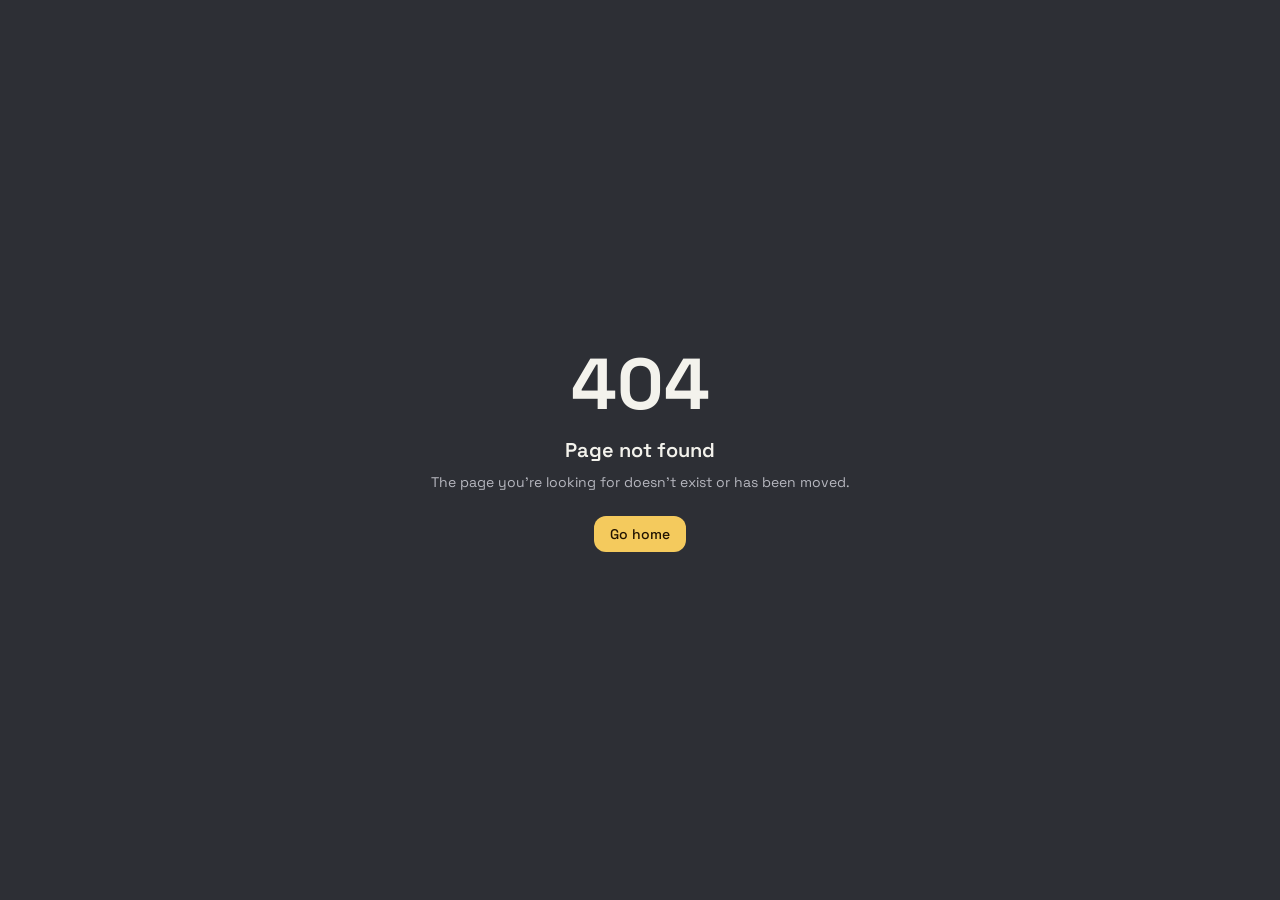
<file: index.html>
<!DOCTYPE html><html lang="en"><head><meta charSet="utf-8"/><meta name="viewport" content="width=device-width, initial-scale=1"/><link rel="stylesheet" href="/assets/styles-D85JCH7R.css" data-precedence="default"/><link rel="stylesheet" href="https://fonts.googleapis.com/css2?family=Fraunces:ital,opsz,wght@0,9..144,300..700;1,9..144,300..700&amp;family=Space+Grotesk:wght@300..700&amp;family=JetBrains+Mono:wght@400;500;600&amp;display=swap" data-precedence="default"/><title>Suryansh Rai — Software &amp; AI Engineering · Finance &amp; Valuation</title><meta name="description" content="Portfolio of Suryansh Rai — IT engineering student building AI-powered production systems and institutional-grade equity research. NBBL intern, DCF valuation, financial modeling."/><meta name="author" content="Suryansh Rai"/><meta property="og:title" content="Suryansh Rai — Software &amp; AI Engineering · Finance &amp; Valuation"/><meta property="og:description" content="AI systems in production at NBBL · Ferrari N.V. equity research · financial modeling &amp; valuation. IT engineering, Mumbai."/><meta property="og:type" content="website"/><meta name="twitter:card" content="summary_large_image"/><link rel="modulepreload" href="/assets/index-rBt4aO7t.js"/><link rel="modulepreload" href="/assets/routes-Cfun4f2N.js"/><link rel="icon" href="/favicon.ico" type="image/x-icon"/><link rel="preconnect" href="https://fonts.googleapis.com"/><link rel="preconnect" href="https://fonts.gstatic.com" crossorigin="anonymous"/></head><body><!--$--><main class="relative min-h-screen bg-background text-foreground"><div aria-hidden="true" class="grain pointer-events-none fixed inset-0 z-[60] opacity-[0.05] mix-blend-overlay"></div><header class="fixed inset-x-0 top-0 z-50 transition-colors duration-500 bg-transparent" style="opacity:0;transform:translateY(-80px)"><div class="mx-auto flex h-16 max-w-6xl items-center justify-between px-5 md:px-8"><a href="#top" class="group flex items-center gap-3" aria-label="Suryansh Rai — Home"><span class="flex h-9 w-9 items-center justify-center rounded-lg border border-primary/40 bg-gold-soft font-mono text-sm font-semibold text-primary transition-colors group-hover:bg-primary group-hover:text-primary-foreground">SR</span><span class="hidden text-sm font-medium tracking-wide text-foreground sm:block">Suryansh Rai</span></a><nav class="hidden items-center gap-1 lg:flex" aria-label="Main"><a href="#about" class="relative rounded-full px-3.5 py-1.5 text-[13px] tracking-wide transition-colors text-muted-foreground hover:text-foreground"><span class="relative z-10">About</span></a><a href="#experience" class="relative rounded-full px-3.5 py-1.5 text-[13px] tracking-wide transition-colors text-muted-foreground hover:text-foreground"><span class="relative z-10">Experience</span></a><a href="#projects" class="relative rounded-full px-3.5 py-1.5 text-[13px] tracking-wide transition-colors text-muted-foreground hover:text-foreground"><span class="relative z-10">Projects</span></a><a href="#leadership" class="relative rounded-full px-3.5 py-1.5 text-[13px] tracking-wide transition-colors text-muted-foreground hover:text-foreground"><span class="relative z-10">Leadership</span></a><a href="#education" class="relative rounded-full px-3.5 py-1.5 text-[13px] tracking-wide transition-colors text-muted-foreground hover:text-foreground"><span class="relative z-10">Education</span></a><a href="#skills" class="relative rounded-full px-3.5 py-1.5 text-[13px] tracking-wide transition-colors text-muted-foreground hover:text-foreground"><span class="relative z-10">Skills</span></a><a href="#contact" class="relative rounded-full px-3.5 py-1.5 text-[13px] tracking-wide transition-colors text-muted-foreground hover:text-foreground"><span class="relative z-10">Contact</span></a></nav><div class="flex items-center gap-3"><div class="hidden md:block" style="transform:none"><a href="/SuryanshRai_Resume-2026.pdf" target="_blank" rel="noopener noreferrer" class="group inline-flex items-center gap-1.5 rounded-full border border-primary/40 bg-gold-soft px-4 py-1.5 font-mono text-xs tracking-[0.12em] text-primary uppercase transition-colors hover:bg-primary hover:text-primary-foreground">Résumé<svg xmlns="http://www.w3.org/2000/svg" width="24" height="24" viewBox="0 0 24 24" fill="none" stroke="currentColor" stroke-width="2" stroke-linecap="round" stroke-linejoin="round" class="lucide lucide-arrow-up-right h-3.5 w-3.5 transition-transform group-hover:translate-x-0.5 group-hover:-translate-y-0.5" aria-hidden="true"><path d="M7 7h10v10"></path><path d="M7 17 17 7"></path></svg></a></div><button class="flex h-9 w-9 items-center justify-center rounded-lg border border-border text-foreground lg:hidden" aria-label="Toggle navigation menu" aria-expanded="false"><svg xmlns="http://www.w3.org/2000/svg" width="24" height="24" viewBox="0 0 24 24" fill="none" stroke="currentColor" stroke-width="2" stroke-linecap="round" stroke-linejoin="round" class="lucide lucide-menu h-4 w-4" aria-hidden="true"><path d="M4 5h16"></path><path d="M4 12h16"></path><path d="M4 19h16"></path></svg></button></div></div></header><section id="top" class="relative flex min-h-screen flex-col overflow-hidden"><div class="bg-grid absolute inset-0" aria-hidden="true"></div><div aria-hidden="true" class="absolute top-[-20%] left-1/2 h-[70vh] w-[90vw] -translate-x-1/2 rounded-full opacity-40 blur-[120px]" style="transform:none"><div class="h-full w-full rounded-full bg-[radial-gradient(closest-side,oklch(0.825_0.135_88/0.22),transparent)]"></div></div><div aria-hidden="true" class="absolute inset-0 bg-[radial-gradient(ellipse_at_center,transparent_35%,var(--background)_95%)]"></div><div class="relative mx-auto flex w-full max-w-6xl flex-1 flex-col justify-center px-5 pt-36 pb-20 md:px-8"><div class="mb-8 inline-flex w-fit items-center gap-3 rounded-full border border-primary/30 bg-gold-soft px-4 py-1.5" style="opacity:0;transform:translateY(18px)"><span class="relative flex h-2 w-2"><span class="absolute inline-flex h-full w-full animate-ping rounded-full bg-primary opacity-60"></span><span class="relative inline-flex h-2 w-2 rounded-full bg-primary"></span></span><span class="font-mono text-[11px] tracking-[0.28em] text-primary uppercase">Finance · Valuation · Artificial Intelligence</span></div><h1 class="font-display text-[clamp(3.2rem,10vw,7.5rem)] leading-[0.98] font-medium tracking-tight text-foreground"><span class="block overflow-hidden pb-1"><span class="block" style="transform:translateY(110%)">Suryansh</span></span><span class="block overflow-hidden pb-2"><span class="block" style="transform:translateY(110%)">Rai<span class="text-primary">.</span></span></span></h1><div class="mt-6 flex items-center gap-3 font-mono text-lg text-muted-foreground md:text-xl" style="opacity:0;transform:translateY(16px)"><span class="text-primary">&gt;</span><span>IT Engineering Student</span><span class="cursor-blink inline-block h-[1.1em] w-[2px] bg-primary" aria-hidden="true"></span></div><p class="mt-7 max-w-2xl text-base leading-relaxed text-muted-foreground md:text-lg" style="opacity:0;transform:translateY(16px)">Information Technology engineering student at <!-- -->Thakur College of Engineering and Technology<!-- -->, Mumbai. I build software and AI-powered systems, and explore financial modeling, equity research, and valuation — combining engineering discipline with a deep interest in financial markets.</p><div class="mt-8 flex flex-wrap items-center gap-x-4 gap-y-2 font-mono text-xs tracking-[0.1em] text-muted-foreground/90 uppercase" style="opacity:0;transform:translateY(16px)"><span class="font-semibold text-foreground">B.E. Information Technology</span><span class="text-primary">·</span><span>Thakur College of Engineering and Technology</span><span class="text-primary">·</span><span>2023 – 2027</span><span class="text-primary">·</span><span class="font-semibold text-primary">CGPA <!-- -->8.2 / 10</span><span class="text-primary">·</span><span>Mumbai, India</span></div><div class="mt-10 flex flex-wrap items-center gap-4" style="opacity:0;transform:translateY(16px)"><div class="inline-block" style="transform:none"><a href="#projects" class="group inline-flex items-center gap-2 rounded-full bg-primary px-7 py-3.5 text-sm font-semibold text-primary-foreground transition-transform hover:scale-[1.03]">Explore My Work<svg xmlns="http://www.w3.org/2000/svg" width="24" height="24" viewBox="0 0 24 24" fill="none" stroke="currentColor" stroke-width="2" stroke-linecap="round" stroke-linejoin="round" class="lucide lucide-arrow-down h-4 w-4 transition-transform group-hover:translate-y-0.5" aria-hidden="true"><path d="M12 5v14"></path><path d="m19 12-7 7-7-7"></path></svg></a></div><div class="inline-block" style="transform:none"><a href="/SuryanshRai_Resume-2026.pdf" target="_blank" rel="noopener noreferrer" class="group inline-flex items-center gap-2 rounded-full border border-border bg-card px-7 py-3.5 text-sm font-medium text-foreground transition-colors hover:border-primary/50 hover:text-primary">View Résumé (PDF)<svg xmlns="http://www.w3.org/2000/svg" width="24" height="24" viewBox="0 0 24 24" fill="none" stroke="currentColor" stroke-width="2" stroke-linecap="round" stroke-linejoin="round" class="lucide lucide-arrow-up-right h-4 w-4 transition-transform group-hover:translate-x-0.5 group-hover:-translate-y-0.5" aria-hidden="true"><path d="M7 7h10v10"></path><path d="M7 17 17 7"></path></svg></a></div></div><div class="mt-12 flex flex-wrap items-center gap-x-8 gap-y-3 border-t border-border pt-6" style="opacity:0"><a href="https://github.com/suryanshraiii" target="_blank" rel="noopener noreferrer" class="group inline-flex items-center gap-2 font-mono text-xs tracking-[0.08em] text-muted-foreground transition-colors hover:text-primary"><span class="text-primary/70 transition-colors group-hover:text-primary"><svg xmlns="http://www.w3.org/2000/svg" width="24" height="24" viewBox="0 0 24 24" fill="none" stroke="currentColor" stroke-width="2" stroke-linecap="round" stroke-linejoin="round" class="lucide lucide-github h-4 w-4" aria-hidden="true"><path d="M15 22v-4a4.8 4.8 0 0 0-1-3.5c3 0 6-2 6-5.5.08-1.25-.27-2.48-1-3.5.28-1.15.28-2.35 0-3.5 0 0-1 0-3 1.5-2.64-.5-5.36-.5-8 0C6 2 5 2 5 2c-.3 1.15-.3 2.35 0 3.5A5.403 5.403 0 0 0 4 9c0 3.5 3 5.5 6 5.5-.39.49-.68 1.05-.85 1.65-.17.6-.22 1.23-.15 1.85v4"></path><path d="M9 18c-4.51 2-5-2-7-2"></path></svg></span>GitHub — suryanshraiii</a><a href="https://www.linkedin.com/in/suryansh-rai-17b083153/" target="_blank" rel="noopener noreferrer" class="group inline-flex items-center gap-2 font-mono text-xs tracking-[0.08em] text-muted-foreground transition-colors hover:text-primary"><span class="text-primary/70 transition-colors group-hover:text-primary"><svg xmlns="http://www.w3.org/2000/svg" width="24" height="24" viewBox="0 0 24 24" fill="none" stroke="currentColor" stroke-width="2" stroke-linecap="round" stroke-linejoin="round" class="lucide lucide-linkedin h-4 w-4" aria-hidden="true"><path d="M16 8a6 6 0 0 1 6 6v7h-4v-7a2 2 0 0 0-2-2 2 2 0 0 0-2 2v7h-4v-7a6 6 0 0 1 6-6z"></path><rect width="4" height="12" x="2" y="9"></rect><circle cx="4" cy="4" r="2"></circle></svg></span>LinkedIn</a><a href="mailto:suryanshrai1605@gmail.com" class="group inline-flex items-center gap-2 font-mono text-xs tracking-[0.08em] text-muted-foreground transition-colors hover:text-primary"><span class="text-primary/70 transition-colors group-hover:text-primary"><svg xmlns="http://www.w3.org/2000/svg" width="24" height="24" viewBox="0 0 24 24" fill="none" stroke="currentColor" stroke-width="2" stroke-linecap="round" stroke-linejoin="round" class="lucide lucide-mail h-4 w-4" aria-hidden="true"><path d="m22 7-8.991 5.727a2 2 0 0 1-2.009 0L2 7"></path><rect x="2" y="4" width="20" height="16" rx="2"></rect></svg></span>suryanshrai1605@gmail.com</a><button class="group inline-flex items-center gap-2 font-mono text-xs tracking-[0.08em] text-muted-foreground transition-colors hover:text-primary" aria-label="Copy email address to clipboard"><svg xmlns="http://www.w3.org/2000/svg" width="24" height="24" viewBox="0 0 24 24" fill="none" stroke="currentColor" stroke-width="2" stroke-linecap="round" stroke-linejoin="round" class="lucide lucide-copy h-4 w-4 text-primary/70 group-hover:text-primary" aria-hidden="true"><rect width="14" height="14" x="8" y="8" rx="2" ry="2"></rect><path d="M4 16c-1.1 0-2-.9-2-2V4c0-1.1.9-2 2-2h10c1.1 0 2 .9 2 2"></path></svg>Copy email</button></div></div><div class="relative mx-auto mb-8 flex flex-col items-center gap-3" style="opacity:0"><span class="font-mono text-[10px] tracking-[0.4em] text-muted-foreground uppercase">Scroll</span><span class="scroll-line block h-10 w-px bg-primary/70" aria-hidden="true"></span></div></section><div class="overflow-hidden border-y border-border bg-card/50 py-4" aria-hidden="true"><div class="marquee-track flex w-max items-center gap-8"><span class="flex items-center gap-8 font-mono text-xs tracking-[0.22em] whitespace-nowrap text-muted-foreground uppercase">DCF Valuation<span class="text-primary/70">◆</span></span><span class="flex items-center gap-8 font-mono text-xs tracking-[0.22em] whitespace-nowrap text-muted-foreground uppercase">3-Statement Modeling<span class="text-primary/70">◆</span></span><span class="flex items-center gap-8 font-mono text-xs tracking-[0.22em] whitespace-nowrap text-muted-foreground uppercase">LLM Systems<span class="text-primary/70">◆</span></span><span class="flex items-center gap-8 font-mono text-xs tracking-[0.22em] whitespace-nowrap text-muted-foreground uppercase">Equity Research<span class="text-primary/70">◆</span></span><span class="flex items-center gap-8 font-mono text-xs tracking-[0.22em] whitespace-nowrap text-muted-foreground uppercase">Rules Engines<span class="text-primary/70">◆</span></span><span class="flex items-center gap-8 font-mono text-xs tracking-[0.22em] whitespace-nowrap text-muted-foreground uppercase">CAPM / WACC<span class="text-primary/70">◆</span></span><span class="flex items-center gap-8 font-mono text-xs tracking-[0.22em] whitespace-nowrap text-muted-foreground uppercase">REST APIs<span class="text-primary/70">◆</span></span><span class="flex items-center gap-8 font-mono text-xs tracking-[0.22em] whitespace-nowrap text-muted-foreground uppercase">BM25 Retrieval<span class="text-primary/70">◆</span></span><span class="flex items-center gap-8 font-mono text-xs tracking-[0.22em] whitespace-nowrap text-muted-foreground uppercase">TypeScript<span class="text-primary/70">◆</span></span><span class="flex items-center gap-8 font-mono text-xs tracking-[0.22em] whitespace-nowrap text-muted-foreground uppercase">Python<span class="text-primary/70">◆</span></span><span class="flex items-center gap-8 font-mono text-xs tracking-[0.22em] whitespace-nowrap text-muted-foreground uppercase">Rust<span class="text-primary/70">◆</span></span><span class="flex items-center gap-8 font-mono text-xs tracking-[0.22em] whitespace-nowrap text-muted-foreground uppercase">SQL<span class="text-primary/70">◆</span></span><span class="flex items-center gap-8 font-mono text-xs tracking-[0.22em] whitespace-nowrap text-muted-foreground uppercase">Community Impact<span class="text-primary/70">◆</span></span><span class="flex items-center gap-8 font-mono text-xs tracking-[0.22em] whitespace-nowrap text-muted-foreground uppercase">DCF Valuation<span class="text-primary/70">◆</span></span><span class="flex items-center gap-8 font-mono text-xs tracking-[0.22em] whitespace-nowrap text-muted-foreground uppercase">3-Statement Modeling<span class="text-primary/70">◆</span></span><span class="flex items-center gap-8 font-mono text-xs tracking-[0.22em] whitespace-nowrap text-muted-foreground uppercase">LLM Systems<span class="text-primary/70">◆</span></span><span class="flex items-center gap-8 font-mono text-xs tracking-[0.22em] whitespace-nowrap text-muted-foreground uppercase">Equity Research<span class="text-primary/70">◆</span></span><span class="flex items-center gap-8 font-mono text-xs tracking-[0.22em] whitespace-nowrap text-muted-foreground uppercase">Rules Engines<span class="text-primary/70">◆</span></span><span class="flex items-center gap-8 font-mono text-xs tracking-[0.22em] whitespace-nowrap text-muted-foreground uppercase">CAPM / WACC<span class="text-primary/70">◆</span></span><span class="flex items-center gap-8 font-mono text-xs tracking-[0.22em] whitespace-nowrap text-muted-foreground uppercase">REST APIs<span class="text-primary/70">◆</span></span><span class="flex items-center gap-8 font-mono text-xs tracking-[0.22em] whitespace-nowrap text-muted-foreground uppercase">BM25 Retrieval<span class="text-primary/70">◆</span></span><span class="flex items-center gap-8 font-mono text-xs tracking-[0.22em] whitespace-nowrap text-muted-foreground uppercase">TypeScript<span class="text-primary/70">◆</span></span><span class="flex items-center gap-8 font-mono text-xs tracking-[0.22em] whitespace-nowrap text-muted-foreground uppercase">Python<span class="text-primary/70">◆</span></span><span class="flex items-center gap-8 font-mono text-xs tracking-[0.22em] whitespace-nowrap text-muted-foreground uppercase">Rust<span class="text-primary/70">◆</span></span><span class="flex items-center gap-8 font-mono text-xs tracking-[0.22em] whitespace-nowrap text-muted-foreground uppercase">SQL<span class="text-primary/70">◆</span></span><span class="flex items-center gap-8 font-mono text-xs tracking-[0.22em] whitespace-nowrap text-muted-foreground uppercase">Community Impact<span class="text-primary/70">◆</span></span></div></div><section id="about" class="scroll-mt-20 py-28 md:py-36"><div class="mx-auto max-w-6xl px-5 md:px-8"><div class="mb-14 md:mb-20"><div style="opacity:0;transform:translateY(28px)"><div class="flex items-center gap-4"><span class="font-mono text-xs tracking-[0.25em] text-primary">01</span><span class="h-px w-12 bg-primary/40"></span><span class="font-mono text-xs uppercase tracking-[0.25em] text-muted-foreground">Perspective &amp; Background</span></div></div><div style="opacity:0;transform:translateY(28px)"><h2 class="font-display mt-5 max-w-4xl text-4xl leading-[1.05] font-medium tracking-tight text-foreground sm:text-5xl md:text-6xl">Engineering rigor, applied to<!-- --> <span class="text-primary italic">markets &amp; intelligent software.</span></h2></div></div><div class="grid gap-14 lg:grid-cols-12"><div class="lg:col-span-7"><div style="opacity:0;transform:translateY(28px)"><p class="font-display text-2xl leading-snug font-light text-foreground md:text-[1.75rem]">I&#x27;m pursuing a B.E. in Information Technology at Thakur College of Engineering and Technology, Mumbai — maintaining a CGPA of 8.2 / 10.0.</p></div><div style="opacity:0;transform:translateY(28px)"><p class="mt-7 leading-relaxed text-muted-foreground">Rather than treating software development and finance as isolated disciplines, I apply engineering methods directly to corporate finance, valuation theory, and economic decision models. My academic foundation in probability, statistics, linear algebra, and data analytics supports my work in equity research, 3-statement financial modeling, and 10-year discounted cash flow valuation.</p></div><div style="opacity:0;transform:translateY(28px)"><p class="mt-5 leading-relaxed text-muted-foreground">In practical environments, I focus on building systems that solve clear operational problems. During my internship at<!-- --> <span class="text-foreground">NPCI Bharat BillPay Limited (NBBL)</span>, I built an AI-powered evaluation system that cut report turnaround from 30–60 minutes to seconds. Across financial modeling and software development, my goal is to produce rigorous, dependable work where technical fluency provides a genuine analytical edge.</p></div></div><div class="lg:col-span-5"><div class="flex flex-col gap-4"><div style="opacity:0;transform:translateY(28px)"><div class="group relative overflow-hidden rounded-2xl border border-border bg-card/60 p-5 transition-colors duration-300 hover:border-primary/40"><span class="font-mono text-[10px] tracking-[0.3em] text-muted-foreground/50 transition-colors group-hover:text-primary/60">01</span><div class="mt-2 flex items-center gap-3"><span class="flex h-9 w-9 items-center justify-center rounded-lg border border-primary/25 bg-gold-soft text-primary"><svg xmlns="http://www.w3.org/2000/svg" width="24" height="24" viewBox="0 0 24 24" fill="none" stroke="currentColor" stroke-width="2" stroke-linecap="round" stroke-linejoin="round" class="lucide lucide-chart-column h-4 w-4" aria-hidden="true"><path d="M3 3v16a2 2 0 0 0 2 2h16"></path><path d="M18 17V9"></path><path d="M13 17V5"></path><path d="M8 17v-3"></path></svg></span><h3 class="text-sm font-semibold tracking-wide text-foreground">Financial Modeling &amp; Valuation</h3></div><p class="mt-3 text-sm leading-relaxed text-muted-foreground">Integrated 3-statement models, 10-year DCF valuations, CAPM-derived WACC, and comparable company trading multiples.</p><span aria-hidden="true" class="pointer-events-none absolute top-0 -left-1/2 h-full w-1/2 -skew-x-12 bg-gradient-to-r from-transparent via-primary/5 to-transparent opacity-0 transition-all duration-700 group-hover:left-full group-hover:opacity-100"></span></div></div><div style="opacity:0;transform:translateY(28px)"><div class="group relative overflow-hidden rounded-2xl border border-border bg-card/60 p-5 transition-colors duration-300 hover:border-primary/40"><span class="font-mono text-[10px] tracking-[0.3em] text-muted-foreground/50 transition-colors group-hover:text-primary/60">02</span><div class="mt-2 flex items-center gap-3"><span class="flex h-9 w-9 items-center justify-center rounded-lg border border-primary/25 bg-gold-soft text-primary"><svg xmlns="http://www.w3.org/2000/svg" width="24" height="24" viewBox="0 0 24 24" fill="none" stroke="currentColor" stroke-width="2" stroke-linecap="round" stroke-linejoin="round" class="lucide lucide-zap h-4 w-4" aria-hidden="true"><path d="M4 14a1 1 0 0 1-.78-1.63l9.9-10.2a.5.5 0 0 1 .86.46l-1.92 6.02A1 1 0 0 0 13 10h7a1 1 0 0 1 .78 1.63l-9.9 10.2a.5.5 0 0 1-.86-.46l1.92-6.02A1 1 0 0 0 11 14z"></path></svg></span><h3 class="text-sm font-semibold tracking-wide text-foreground">AI &amp; Rules Engines</h3></div><p class="mt-3 text-sm leading-relaxed text-muted-foreground">Combining deterministic decision logic with LLMs to automate operational workflows, exposed through robust REST APIs.</p><span aria-hidden="true" class="pointer-events-none absolute top-0 -left-1/2 h-full w-1/2 -skew-x-12 bg-gradient-to-r from-transparent via-primary/5 to-transparent opacity-0 transition-all duration-700 group-hover:left-full group-hover:opacity-100"></span></div></div><div style="opacity:0;transform:translateY(28px)"><div class="group relative overflow-hidden rounded-2xl border border-border bg-card/60 p-5 transition-colors duration-300 hover:border-primary/40"><span class="font-mono text-[10px] tracking-[0.3em] text-muted-foreground/50 transition-colors group-hover:text-primary/60">03</span><div class="mt-2 flex items-center gap-3"><span class="flex h-9 w-9 items-center justify-center rounded-lg border border-primary/25 bg-gold-soft text-primary"><svg xmlns="http://www.w3.org/2000/svg" width="24" height="24" viewBox="0 0 24 24" fill="none" stroke="currentColor" stroke-width="2" stroke-linecap="round" stroke-linejoin="round" class="lucide lucide-code-xml h-4 w-4" aria-hidden="true"><path d="m18 16 4-4-4-4"></path><path d="m6 8-4 4 4 4"></path><path d="m14.5 4-5 16"></path></svg></span><h3 class="text-sm font-semibold tracking-wide text-foreground">Systems &amp; Software Engineering</h3></div><p class="mt-3 text-sm leading-relaxed text-muted-foreground">Type-safe programming in TypeScript, Python, C++, Rust, and SQL for analytical pipelines and data-driven systems.</p><span aria-hidden="true" class="pointer-events-none absolute top-0 -left-1/2 h-full w-1/2 -skew-x-12 bg-gradient-to-r from-transparent via-primary/5 to-transparent opacity-0 transition-all duration-700 group-hover:left-full group-hover:opacity-100"></span></div></div><div style="opacity:0;transform:translateY(28px)"><div class="group relative overflow-hidden rounded-2xl border border-border bg-card/60 p-5 transition-colors duration-300 hover:border-primary/40"><span class="font-mono text-[10px] tracking-[0.3em] text-muted-foreground/50 transition-colors group-hover:text-primary/60">04</span><div class="mt-2 flex items-center gap-3"><span class="flex h-9 w-9 items-center justify-center rounded-lg border border-primary/25 bg-gold-soft text-primary"><svg xmlns="http://www.w3.org/2000/svg" width="24" height="24" viewBox="0 0 24 24" fill="none" stroke="currentColor" stroke-width="2" stroke-linecap="round" stroke-linejoin="round" class="lucide lucide-users h-4 w-4" aria-hidden="true"><path d="M16 21v-2a4 4 0 0 0-4-4H6a4 4 0 0 0-4 4v2"></path><path d="M16 3.128a4 4 0 0 1 0 7.744"></path><path d="M22 21v-2a4 4 0 0 0-3-3.87"></path><circle cx="9" cy="7" r="4"></circle></svg></span><h3 class="text-sm font-semibold tracking-wide text-foreground">Leadership &amp; Community Impact</h3></div><p class="mt-3 text-sm leading-relaxed text-muted-foreground">Director of Community Service at Rotaract Club of TCET, leading 20+ initiatives impacting 500+ individuals citywide.</p><span aria-hidden="true" class="pointer-events-none absolute top-0 -left-1/2 h-full w-1/2 -skew-x-12 bg-gradient-to-r from-transparent via-primary/5 to-transparent opacity-0 transition-all duration-700 group-hover:left-full group-hover:opacity-100"></span></div></div></div></div></div></div></section><section id="experience" class="scroll-mt-20 border-t border-border py-28 md:py-36"><div class="mx-auto max-w-6xl px-5 md:px-8"><div class="mb-14 md:mb-20"><div style="opacity:0;transform:translateY(28px)"><div class="flex items-center gap-4"><span class="font-mono text-xs tracking-[0.25em] text-primary">02</span><span class="h-px w-12 bg-primary/40"></span><span class="font-mono text-xs uppercase tracking-[0.25em] text-muted-foreground">Professional Experience</span></div></div><div style="opacity:0;transform:translateY(28px)"><h2 class="font-display mt-5 max-w-4xl text-4xl leading-[1.05] font-medium tracking-tight text-foreground sm:text-5xl md:text-6xl">NPCI Bharat BillPay <span class="text-primary italic">Limited.</span></h2></div><div style="opacity:0;transform:translateY(28px)"><p class="mt-5 max-w-2xl text-base leading-relaxed text-muted-foreground md:text-lg">Hands-on software and AI systems development within India&#x27;s national interoperable bill payment infrastructure.</p></div></div><div style="opacity:0;transform:translateY(28px)"><article class="rounded-3xl border border-border bg-card/50 p-6 md:p-10"><div class="flex flex-wrap items-start justify-between gap-4"><div><div class="flex flex-wrap items-center gap-3"><h3 class="font-display text-2xl font-medium text-foreground md:text-3xl">Software &amp; AI Engineering Intern</h3><span class="inline-flex items-center rounded-full border px-3 py-1 font-mono text-[11px] tracking-[0.14em] uppercase border-primary/35 bg-gold-soft text-primary">Production Deployment</span></div><p class="mt-2 flex flex-wrap items-center gap-x-4 gap-y-1 font-mono text-xs tracking-[0.1em] text-muted-foreground uppercase"><span>NPCI Bharat BillPay Limited (NBBL)</span><span class="text-primary">·</span><span>July 2026 – Aug 2026</span><span class="text-primary">·</span><span class="inline-flex items-center gap-1"><svg xmlns="http://www.w3.org/2000/svg" width="24" height="24" viewBox="0 0 24 24" fill="none" stroke="currentColor" stroke-width="2" stroke-linecap="round" stroke-linejoin="round" class="lucide lucide-map-pin h-3 w-3" aria-hidden="true"><path d="M20 10c0 4.993-5.539 10.193-7.399 11.799a1 1 0 0 1-1.202 0C9.539 20.193 4 14.993 4 10a8 8 0 0 1 16 0"></path><circle cx="12" cy="10" r="3"></circle></svg> <!-- -->Mumbai, India</span></p></div></div><p class="mt-6 max-w-3xl leading-relaxed text-muted-foreground">A wholly-owned subsidiary of the National Payments Corporation of India, operating the nation&#x27;s interoperable bill payment platform.<!-- --> During my internship, I worked on automating candidate evaluation and recruitment workflows — designing and deploying an AI-powered system into production.</p><div class="mt-8 flex flex-col gap-5 rounded-2xl border border-primary/25 bg-gold-soft/40 p-6 sm:flex-row sm:items-center sm:justify-between"><div><div class="font-mono text-3xl font-semibold tracking-tight text-primary md:text-4xl">30–60 min <span class="text-muted-foreground">→</span> seconds</div><div class="mt-2 font-mono text-[11px] tracking-[0.24em] text-muted-foreground uppercase">Documented production efficiency gain · adopted company-wide</div></div><span class="inline-flex items-center rounded-full border px-3 py-1 font-mono text-[11px] tracking-[0.14em] uppercase border-up/35 bg-up/10 text-up">In production at NBBL</span></div><ul class="mt-8 space-y-4"><div style="opacity:0;transform:translateY(28px)"><li class="flex items-start gap-3 text-[15px] leading-relaxed text-muted-foreground"><span class="mt-0.5 flex h-5 w-5 shrink-0 items-center justify-center rounded-full border border-primary/40 bg-gold-soft text-primary"><svg xmlns="http://www.w3.org/2000/svg" width="24" height="24" viewBox="0 0 24 24" fill="none" stroke="currentColor" stroke-width="2" stroke-linecap="round" stroke-linejoin="round" class="lucide lucide-check h-3 w-3" aria-hidden="true"><path d="M20 6 9 17l-5-5"></path></svg></span><span><span class="font-semibold text-foreground">Built and shipped an AI-powered evaluation system now in production</span>, cutting report turnaround from 30–60 minutes to seconds — a workflow efficiency gain adopted company-wide across NBBL.</span></li></div><div style="opacity:0;transform:translateY(28px)"><li class="flex items-start gap-3 text-[15px] leading-relaxed text-muted-foreground"><span class="mt-0.5 flex h-5 w-5 shrink-0 items-center justify-center rounded-full border border-primary/40 bg-gold-soft text-primary"><svg xmlns="http://www.w3.org/2000/svg" width="24" height="24" viewBox="0 0 24 24" fill="none" stroke="currentColor" stroke-width="2" stroke-linecap="round" stroke-linejoin="round" class="lucide lucide-check h-3 w-3" aria-hidden="true"><path d="M20 6 9 17l-5-5"></path></svg></span><span><span class="font-semibold text-foreground">Designed a rules-based decision engine</span> handling dynamic inputs and job requirements, exposed through structured REST APIs for cross-team use.</span></li></div><div style="opacity:0;transform:translateY(28px)"><li class="flex items-start gap-3 text-[15px] leading-relaxed text-muted-foreground"><span class="mt-0.5 flex h-5 w-5 shrink-0 items-center justify-center rounded-full border border-primary/40 bg-gold-soft text-primary"><svg xmlns="http://www.w3.org/2000/svg" width="24" height="24" viewBox="0 0 24 24" fill="none" stroke="currentColor" stroke-width="2" stroke-linecap="round" stroke-linejoin="round" class="lucide lucide-check h-3 w-3" aria-hidden="true"><path d="M20 6 9 17l-5-5"></path></svg></span><span><span class="font-semibold text-foreground">Automated data logging and reporting</span>, significantly reducing manual processing overhead and administrative friction across the evaluation pipeline.</span></li></div></ul><div class="mt-10 overflow-hidden rounded-2xl border border-primary/20 bg-background/70"><div class="flex flex-wrap items-center justify-between gap-3 border-b border-border px-5 py-4"><div class="flex items-center gap-3"><span class="h-2 w-2 rounded-full transition-colors bg-muted-foreground/40"></span><span class="font-mono text-xs tracking-[0.2em] text-muted-foreground uppercase">Execution Pipeline Simulator</span></div><button class="inline-flex items-center gap-2 rounded-full border border-primary/40 bg-gold-soft px-4 py-1.5 font-mono text-[11px] tracking-[0.14em] text-primary uppercase transition-colors hover:bg-primary hover:text-primary-foreground"><svg xmlns="http://www.w3.org/2000/svg" width="24" height="24" viewBox="0 0 24 24" fill="none" stroke="currentColor" stroke-width="2" stroke-linecap="round" stroke-linejoin="round" class="lucide lucide-play h-3 w-3" aria-hidden="true"><path d="M5 5a2 2 0 0 1 3.008-1.728l11.997 6.998a2 2 0 0 1 .003 3.458l-12 7A2 2 0 0 1 5 19z"></path></svg>Run pipeline</button></div><div class="grid grid-cols-2 gap-px bg-border md:grid-cols-4"><button class="relative px-4 py-4 text-left transition-colors duration-300 bg-gold-soft/60"><span class="font-mono text-[10px] tracking-[0.28em] text-primary">STAGE 01</span><div class="mt-1 text-[13px] font-medium text-foreground">Input Ingestion</div><span class="absolute inset-x-0 bottom-0 h-0.5 bg-primary"></span></button><button class="relative bg-card px-4 py-4 text-left transition-colors duration-300 hover:bg-muted"><span class="font-mono text-[10px] tracking-[0.28em] text-muted-foreground/50">STAGE 02</span><div class="mt-1 text-[13px] font-medium text-muted-foreground">AI Note Synthesis</div></button><button class="relative bg-card px-4 py-4 text-left transition-colors duration-300 hover:bg-muted"><span class="font-mono text-[10px] tracking-[0.28em] text-muted-foreground/50">STAGE 03</span><div class="mt-1 text-[13px] font-medium text-muted-foreground">Rules Engine</div></button><button class="relative bg-card px-4 py-4 text-left transition-colors duration-300 hover:bg-muted"><span class="font-mono text-[10px] tracking-[0.28em] text-muted-foreground/50">STAGE 04</span><div class="mt-1 text-[13px] font-medium text-muted-foreground">REST API &amp; Reports</div></button></div><div class="relative min-h-[132px] px-5 py-5"><div style="opacity:0;transform:translateY(12px)"><div class="flex flex-wrap items-center gap-3"><h4 class="text-sm font-semibold text-foreground">Stage <!-- -->01<!-- -->: <!-- -->Multi-Source Evaluation Criteria Ingestion</h4><span class="inline-flex items-center rounded-full border px-3 py-1 font-mono text-[11px] tracking-[0.14em] uppercase border-primary/35 bg-gold-soft text-primary">INGESTION ENGINE · REST API</span></div><p class="mt-3 max-w-3xl text-sm leading-relaxed text-muted-foreground">Parses unstructured interviewer evaluation notes, rubric scores, candidate technical assessment metrics, and role-specific competency requirements into a standardized JSON payload.</p></div></div></div><div class="mt-10"><div class="mb-4 flex items-center justify-between"><span class="font-mono text-xs tracking-[0.2em] text-muted-foreground uppercase">Workplace context</span><span class="font-mono text-[11px] text-muted-foreground/60">2 verified images</span></div><div class="grid gap-5 sm:grid-cols-2"><div style="opacity:0;transform:translateY(28px)"><figure class="group cursor-zoom-in overflow-hidden rounded-2xl border border-border bg-card"><div class="relative aspect-[4/3] overflow-hidden"><img src="/images/npci-nbbl-workspace.jpg" alt="NPCI Headquarters illuminated branding wall featuring NPCI, NBBL, and BHIM" loading="lazy" class="h-full w-full object-cover transition-transform duration-700 ease-out group-hover:scale-105"/><div class="absolute inset-0 bg-gradient-to-t from-background/70 via-transparent to-transparent opacity-0 transition-opacity duration-500 group-hover:opacity-100"></div><span class="absolute top-3 right-3 flex h-8 w-8 items-center justify-center rounded-full bg-background/70 opacity-0 backdrop-blur transition-opacity duration-500 group-hover:opacity-100"><svg xmlns="http://www.w3.org/2000/svg" width="24" height="24" viewBox="0 0 24 24" fill="none" stroke="currentColor" stroke-width="2" stroke-linecap="round" stroke-linejoin="round" class="lucide lucide-zoom-in h-4 w-4 text-primary" aria-hidden="true"><circle cx="11" cy="11" r="8"></circle><line x1="21" x2="16.65" y1="21" y2="16.65"></line><line x1="11" x2="11" y1="8" y2="14"></line><line x1="8" x2="14" y1="11" y2="11"></line></svg></span></div></figure></div><div style="opacity:0;transform:translateY(28px)"><figure class="group cursor-zoom-in overflow-hidden rounded-2xl border border-border bg-card"><div class="relative aspect-[4/3] overflow-hidden"><img src="images/npci-nbbl-office.jpg" alt="NBBL workstation floor with floor-to-ceiling windows overlooking Mumbai" loading="lazy" class="h-full w-full object-cover transition-transform duration-700 ease-out group-hover:scale-105"/><div class="absolute inset-0 bg-gradient-to-t from-background/70 via-transparent to-transparent opacity-0 transition-opacity duration-500 group-hover:opacity-100"></div><span class="absolute top-3 right-3 flex h-8 w-8 items-center justify-center rounded-full bg-background/70 opacity-0 backdrop-blur transition-opacity duration-500 group-hover:opacity-100"><svg xmlns="http://www.w3.org/2000/svg" width="24" height="24" viewBox="0 0 24 24" fill="none" stroke="currentColor" stroke-width="2" stroke-linecap="round" stroke-linejoin="round" class="lucide lucide-zoom-in h-4 w-4 text-primary" aria-hidden="true"><circle cx="11" cy="11" r="8"></circle><line x1="21" x2="16.65" y1="21" y2="16.65"></line><line x1="11" x2="11" y1="8" y2="14"></line><line x1="8" x2="14" y1="11" y2="11"></line></svg></span></div></figure></div></div></div></article></div></div></section><section id="projects" class="scroll-mt-20 border-t border-border py-28 md:py-36"><div class="mx-auto max-w-6xl px-5 md:px-8"><div class="mb-14 md:mb-20"><div style="opacity:0;transform:translateY(28px)"><div class="flex items-center gap-4"><span class="font-mono text-xs tracking-[0.25em] text-primary">03</span><span class="h-px w-12 bg-primary/40"></span><span class="font-mono text-xs uppercase tracking-[0.25em] text-muted-foreground">Featured Work</span></div></div><div style="opacity:0;transform:translateY(28px)"><h2 class="font-display mt-5 max-w-4xl text-4xl leading-[1.05] font-medium tracking-tight text-foreground sm:text-5xl md:text-6xl">Systems, valuation &amp; <span class="text-primary italic">product engineering.</span></h2></div><div style="opacity:0;transform:translateY(28px)"><p class="mt-5 max-w-2xl text-base leading-relaxed text-muted-foreground md:text-lg">Production AI work at NBBL, equity research for Ferrari N.V., and fast-moving product prototypes.</p></div></div><div style="opacity:0;transform:translateY(28px)"><article class="relative overflow-hidden rounded-3xl border border-primary/25 bg-card/60 p-6 md:p-10"><div aria-hidden="true" class="absolute -top-32 right-0 h-72 w-72 rounded-full bg-[radial-gradient(closest-side,oklch(0.825_0.135_88/0.14),transparent)]"></div><div class="relative"><div class="flex flex-wrap items-center gap-2.5"><span class="inline-flex items-center rounded-full border px-3 py-1 font-mono text-[11px] tracking-[0.14em] uppercase border-up/35 bg-up/10 text-up">Equity Research &amp; Valuation</span><span class="inline-flex items-center rounded-full border px-3 py-1 font-mono text-[11px] tracking-[0.14em] uppercase border-border bg-muted text-muted-foreground">NYSE: RACE</span><span class="inline-flex items-center rounded-full border px-3 py-1 font-mono text-[11px] tracking-[0.14em] uppercase border-border bg-muted text-muted-foreground">10-Year DCF · Comps</span></div><h3 class="font-display mt-5 text-3xl font-medium tracking-tight text-foreground md:text-4xl">Ferrari N.V. — Equity Research &amp; Valuation</h3><p class="mt-3 max-w-2xl text-muted-foreground">Integrated 3-statement financial model, 10-year DCF valuation, and luxury peer comparable analysis.</p><div class="mt-8 flex flex-col gap-5 rounded-2xl border border-border bg-background/60 p-6 sm:flex-row sm:items-start"><div class="shrink-0 rounded-xl border border-up/35 bg-up/10 px-5 py-4 text-center"><div class="font-mono text-[10px] tracking-[0.24em] text-muted-foreground uppercase">Valuation conclusion</div><div class="font-mono mt-1 text-3xl font-bold tracking-tight text-up">HOLD</div></div><p class="text-sm leading-relaxed text-muted-foreground md:text-[15px]">Intrinsic DCF value lines up with luxury peer multiples — Ferrari&#x27;s pricing power is real, but today&#x27;s price already reflects it. Hold.</p></div><div class="mt-8 grid gap-8 md:grid-cols-2"><div><div class="font-mono text-[11px] font-semibold tracking-[0.2em] text-muted-foreground uppercase">Investment question</div><p class="mt-3 text-sm leading-relaxed text-muted-foreground">Does Ferrari deserve ultra-luxury multiples like Hermès and LVMH — and does its cash-flow profile support today&#x27;s price?</p></div><div><div class="font-mono text-[11px] font-semibold tracking-[0.2em] text-muted-foreground uppercase">Valuation methodology</div><p class="mt-3 text-sm leading-relaxed text-muted-foreground">Integrated 3-statement model projecting 10 years of financials, WACC derived via CAPM, luxury peer comparables, and a WACC × terminal growth sensitivity matrix.</p></div></div><div class="mt-10 overflow-hidden rounded-2xl border border-border bg-background/60"><div class="flex flex-wrap items-center justify-between gap-2 border-b border-border px-5 py-4"><span class="font-mono text-xs tracking-[0.16em] text-muted-foreground uppercase">2D Sensitivity Matrix — WACC × Terminal Growth</span><span class="font-mono text-[11px] text-primary">CAPM WACC: <!-- -->9.0%<!-- --> · Base g: <!-- -->2.5%</span></div><div class="overflow-x-auto"><table class="w-full min-w-[640px] text-left font-mono text-[13px]"><thead><tr class="border-b border-border text-[11px] tracking-[0.12em] text-muted-foreground uppercase"><th class="px-5 py-3 font-medium">WACC \ Terminal Growth (g)</th><th class="px-5 py-3 font-medium">2.0% Growth</th><th class="px-5 py-3 font-medium">2.5% (Base)</th><th class="px-5 py-3 font-medium">3.0% Growth</th><th class="px-5 py-3 font-medium">Verdict</th></tr></thead><tbody><tr class="matrix-row border-b border-border/60 last:border-0"><td class="px-5 py-3.5 whitespace-nowrap font-medium text-foreground">8.5% WACC</td><td class="px-5 py-3.5 whitespace-nowrap text-muted-foreground">€382.40</td><td class="px-5 py-3.5 whitespace-nowrap text-muted-foreground">€408.10</td><td class="px-5 py-3.5 whitespace-nowrap text-muted-foreground">€438.90</td><td class="px-5 py-3.5 font-semibold whitespace-nowrap text-up">Modest Upside</td></tr><tr class="matrix-row border-b border-border/60 last:border-0 bg-gold-soft/50"><td class="px-5 py-3.5 whitespace-nowrap font-semibold text-primary">9.0% WACC (Base Case)</td><td class="px-5 py-3.5 whitespace-nowrap text-muted-foreground">€348.60</td><td class="px-5 py-3.5 whitespace-nowrap font-semibold text-foreground">€370.25 (Base)</td><td class="px-5 py-3.5 whitespace-nowrap text-muted-foreground">€395.80</td><td class="px-5 py-3.5 font-semibold whitespace-nowrap text-primary">Fair Value — Hold</td></tr><tr class="matrix-row border-b border-border/60 last:border-0"><td class="px-5 py-3.5 whitespace-nowrap font-medium text-foreground">9.5% WACC</td><td class="px-5 py-3.5 whitespace-nowrap text-muted-foreground">€320.10</td><td class="px-5 py-3.5 whitespace-nowrap text-muted-foreground">€338.40</td><td class="px-5 py-3.5 whitespace-nowrap text-muted-foreground">€359.70</td><td class="px-5 py-3.5 font-semibold whitespace-nowrap text-muted-foreground">Fully Valued</td></tr><tr class="matrix-row border-b border-border/60 last:border-0"><td class="px-5 py-3.5 whitespace-nowrap font-medium text-foreground">10.0% WACC</td><td class="px-5 py-3.5 whitespace-nowrap text-muted-foreground">€295.80</td><td class="px-5 py-3.5 whitespace-nowrap text-muted-foreground">€311.20</td><td class="px-5 py-3.5 whitespace-nowrap text-muted-foreground">€329.10</td><td class="px-5 py-3.5 font-semibold whitespace-nowrap text-down">Overvalued Regime</td></tr></tbody></table></div></div><div class="mt-10"><div class="mb-4 flex items-center gap-2 font-mono text-xs tracking-[0.16em] text-muted-foreground uppercase"><svg xmlns="http://www.w3.org/2000/svg" width="24" height="24" viewBox="0 0 24 24" fill="none" stroke="currentColor" stroke-width="2" stroke-linecap="round" stroke-linejoin="round" class="lucide lucide-scale h-3.5 w-3.5 text-primary" aria-hidden="true"><path d="M12 3v18"></path><path d="m19 8 3 8a5 5 0 0 1-6 0zV7"></path><path d="M3 7h1a17 17 0 0 0 8-2 17 17 0 0 0 8 2h1"></path><path d="m5 8 3 8a5 5 0 0 1-6 0zV7"></path><path d="M7 21h10"></path></svg>Luxury peer benchmarks</div><div class="grid gap-4 sm:grid-cols-2 lg:grid-cols-4"><div style="opacity:0;transform:translateY(16px)"><div class="h-full rounded-2xl border p-5 transition-colors duration-300 hover:border-primary/50 border-primary/40 bg-gold-soft/40"><div class="text-sm font-semibold text-foreground">Ferrari N.V.</div><div class="mt-0.5 font-mono text-[11px] tracking-[0.1em] text-muted-foreground">NYSE: RACE<!-- --> · <!-- -->Target</div><div class="mt-4 space-y-2.5"><div><div class="flex justify-between font-mono text-[11px] text-muted-foreground"><span>EV/EBITDA</span><span class="text-primary font-semibold">28.4<!-- -->x</span></div><div class="mt-1 h-1 overflow-hidden rounded-full bg-muted"><div class="h-full rounded-full bg-primary" style="width:0px"></div></div></div><div class="flex justify-between font-mono text-[11px] text-muted-foreground"><span>P/E</span><span class="text-foreground">48.2<!-- -->x</span></div><div class="flex justify-between font-mono text-[11px] text-muted-foreground"><span>EBITDA Margin</span><span class="text-foreground">38.2<!-- -->%</span></div></div></div></div><div style="opacity:0;transform:translateY(16px)"><div class="h-full rounded-2xl border p-5 transition-colors duration-300 hover:border-primary/50 border-border bg-background/50"><div class="text-sm font-semibold text-foreground">Hermès International</div><div class="mt-0.5 font-mono text-[11px] tracking-[0.1em] text-muted-foreground">EPA: RMS<!-- --> · <!-- -->Ultra-Luxury</div><div class="mt-4 space-y-2.5"><div><div class="flex justify-between font-mono text-[11px] text-muted-foreground"><span>EV/EBITDA</span><span class="text-foreground">31.2<!-- -->x</span></div><div class="mt-1 h-1 overflow-hidden rounded-full bg-muted"><div class="h-full rounded-full bg-muted-foreground/50" style="width:0px"></div></div></div><div class="flex justify-between font-mono text-[11px] text-muted-foreground"><span>P/E</span><span class="text-foreground">51.6<!-- -->x</span></div><div class="flex justify-between font-mono text-[11px] text-muted-foreground"><span>EBITDA Margin</span><span class="text-foreground">44.1<!-- -->%</span></div></div></div></div><div style="opacity:0;transform:translateY(16px)"><div class="h-full rounded-2xl border p-5 transition-colors duration-300 hover:border-primary/50 border-border bg-background/50"><div class="text-sm font-semibold text-foreground">LVMH Moët Hennessy</div><div class="mt-0.5 font-mono text-[11px] tracking-[0.1em] text-muted-foreground">EPA: MC<!-- --> · <!-- -->Diversified Luxury</div><div class="mt-4 space-y-2.5"><div><div class="flex justify-between font-mono text-[11px] text-muted-foreground"><span>EV/EBITDA</span><span class="text-foreground">14.6<!-- -->x</span></div><div class="mt-1 h-1 overflow-hidden rounded-full bg-muted"><div class="h-full rounded-full bg-muted-foreground/50" style="width:0px"></div></div></div><div class="flex justify-between font-mono text-[11px] text-muted-foreground"><span>P/E</span><span class="text-foreground">23.8<!-- -->x</span></div><div class="flex justify-between font-mono text-[11px] text-muted-foreground"><span>EBITDA Margin</span><span class="text-foreground">27.5<!-- -->%</span></div></div></div></div><div style="opacity:0;transform:translateY(16px)"><div class="h-full rounded-2xl border p-5 transition-colors duration-300 hover:border-primary/50 border-border bg-background/50"><div class="text-sm font-semibold text-foreground">Porsche AG</div><div class="mt-0.5 font-mono text-[11px] tracking-[0.1em] text-muted-foreground">ETR: P911<!-- --> · <!-- -->High Performance</div><div class="mt-4 space-y-2.5"><div><div class="flex justify-between font-mono text-[11px] text-muted-foreground"><span>EV/EBITDA</span><span class="text-foreground">8.8<!-- -->x</span></div><div class="mt-1 h-1 overflow-hidden rounded-full bg-muted"><div class="h-full rounded-full bg-muted-foreground/50" style="width:0px"></div></div></div><div class="flex justify-between font-mono text-[11px] text-muted-foreground"><span>P/E</span><span class="text-foreground">14.5<!-- -->x</span></div><div class="flex justify-between font-mono text-[11px] text-muted-foreground"><span>EBITDA Margin</span><span class="text-foreground">21.2<!-- -->%</span></div></div></div></div></div></div><div class="mt-9 flex flex-wrap items-center justify-between gap-4 border-t border-border pt-5"><div class="flex flex-wrap gap-2"><span class="inline-flex items-center rounded-full border px-3 py-1 font-mono text-[11px] tracking-[0.14em] uppercase border-border bg-muted text-muted-foreground">3-Statement Modeling</span><span class="inline-flex items-center rounded-full border px-3 py-1 font-mono text-[11px] tracking-[0.14em] uppercase border-border bg-muted text-muted-foreground">DCF Valuation</span><span class="inline-flex items-center rounded-full border px-3 py-1 font-mono text-[11px] tracking-[0.14em] uppercase border-border bg-muted text-muted-foreground">CAPM / WACC</span><span class="inline-flex items-center rounded-full border px-3 py-1 font-mono text-[11px] tracking-[0.14em] uppercase border-border bg-muted text-muted-foreground">Comparable Multiples</span><span class="inline-flex items-center rounded-full border px-3 py-1 font-mono text-[11px] tracking-[0.14em] uppercase border-border bg-muted text-muted-foreground">Sensitivity Matrix</span><span class="inline-flex items-center rounded-full border px-3 py-1 font-mono text-[11px] tracking-[0.14em] uppercase border-border bg-muted text-muted-foreground">Microsoft Excel</span></div><span class="inline-flex items-center gap-1.5 font-mono text-[11px] tracking-[0.1em] text-muted-foreground uppercase"><svg xmlns="http://www.w3.org/2000/svg" width="24" height="24" viewBox="0 0 24 24" fill="none" stroke="currentColor" stroke-width="2" stroke-linecap="round" stroke-linejoin="round" class="lucide lucide-trending-up h-3.5 w-3.5 text-up" aria-hidden="true"><path d="M16 7h6v6"></path><path d="m22 7-8.5 8.5-5-5L2 17"></path></svg>Independent equity research report</span></div></div></article></div><div class="mt-8 grid gap-8 lg:grid-cols-2"><div class="h-full" style="opacity:0;transform:translateY(28px)"><article class="flex h-full flex-col rounded-3xl border border-border bg-card/60 p-6 md:p-8"><div class="flex flex-wrap items-center gap-2.5"><span class="inline-flex items-center rounded-full border px-3 py-1 font-mono text-[11px] tracking-[0.14em] uppercase border-primary/35 bg-gold-soft text-primary">Prototype</span><span class="inline-flex items-center rounded-full border px-3 py-1 font-mono text-[11px] tracking-[0.14em] uppercase border-border bg-muted text-muted-foreground">Collaborative · Team of 3</span></div><h3 class="font-display mt-4 text-2xl font-medium tracking-tight text-foreground">PriceLy — AI-Powered Smart Deal Advisor</h3><p class="mt-2.5 text-sm leading-relaxed text-muted-foreground">Decision-support prototype that tells shoppers whether to buy now or wait for a better price.</p><div class="mt-6 rounded-2xl border border-border bg-background/60 p-5"><div class="mb-4 font-mono text-[11px] tracking-[0.2em] text-muted-foreground uppercase">Decision engine simulator</div><div class="grid grid-cols-3 gap-2"><button class="rounded-lg border px-2 py-2 font-mono text-[10px] tracking-[0.08em] uppercase transition-colors border-primary/50 bg-gold-soft text-primary">Price Spike</button><button class="rounded-lg border px-2 py-2 font-mono text-[10px] tracking-[0.08em] uppercase transition-colors border-border text-muted-foreground hover:text-foreground">Discount Drop</button><button class="rounded-lg border px-2 py-2 font-mono text-[10px] tracking-[0.08em] uppercase transition-colors border-border text-muted-foreground hover:text-foreground">Fair Market</button></div><div class="relative mt-5 min-h-[104px]"><div style="opacity:0;transform:translateY(10px)"><div class="flex items-center justify-between gap-3"><div class="font-mono text-xl font-bold tracking-tight text-down">WAIT FOR PRICE DIP</div><div class="font-mono text-[11px] tracking-[0.1em] text-muted-foreground">84% CONFIDENCE</div></div><p class="mt-2.5 text-[13px] leading-relaxed text-muted-foreground">Item is priced +8.4% above its 90-day moving average with high price elasticity and historical price dips within 14 days.</p></div></div></div><div class="mt-6 space-y-2 text-sm text-muted-foreground"><p><span class="font-semibold text-foreground">Quantified logic: </span>a cost-benefit engine, not static price alerts.</p><p><span class="font-semibold text-foreground">Team of 3: </span>built and iterated against real consumer pricing data.</p></div><div class="mt-auto flex items-center justify-between border-t border-border pt-5"><div class="flex gap-2"><span class="inline-flex items-center rounded-full border px-3 py-1 font-mono text-[11px] tracking-[0.14em] uppercase border-border bg-muted text-muted-foreground">Python</span><span class="inline-flex items-center rounded-full border px-3 py-1 font-mono text-[11px] tracking-[0.14em] uppercase border-border bg-muted text-muted-foreground">TypeScript</span><span class="inline-flex items-center rounded-full border px-3 py-1 font-mono text-[11px] tracking-[0.14em] uppercase border-border bg-muted text-muted-foreground">REST APIs</span></div><a href="https://github.com/suryanshraiii" target="_blank" rel="noopener noreferrer" class="inline-flex items-center gap-1.5 text-sm text-primary transition-colors hover:text-foreground">Repository <svg xmlns="http://www.w3.org/2000/svg" width="24" height="24" viewBox="0 0 24 24" fill="none" stroke="currentColor" stroke-width="2" stroke-linecap="round" stroke-linejoin="round" class="lucide lucide-arrow-up-right h-3.5 w-3.5" aria-hidden="true"><path d="M7 7h10v10"></path><path d="M7 17 17 7"></path></svg></a></div></article></div><div class="h-full" style="opacity:0;transform:translateY(28px)"><article class="flex h-full flex-col rounded-3xl border border-border bg-card/60 p-6 md:p-8"><div class="flex flex-wrap items-center gap-2.5"><span class="inline-flex items-center rounded-full border px-3 py-1 font-mono text-[11px] tracking-[0.14em] uppercase border-primary/25 bg-secondary text-secondary-foreground">Co-Founder</span><span class="inline-flex items-center rounded-full border px-3 py-1 font-mono text-[11px] tracking-[0.14em] uppercase border-border bg-muted text-muted-foreground">Personal Finance Platform</span></div><h3 class="font-display mt-4 text-2xl font-medium tracking-tight text-foreground">Lumora — AI-Powered Personal Finance Platform</h3><p class="mt-2.5 text-sm leading-relaxed text-muted-foreground">Co-founded platform unifying budgeting, portfolio oversight, and cash-flow analytics.</p><div class="mt-6 rounded-2xl border border-border bg-background/60 p-5"><div class="flex gap-1 overflow-x-auto"><button class="relative rounded-lg px-3 py-2 text-[12px] whitespace-nowrap transition-colors text-primary-foreground"><span class="absolute inset-0 rounded-lg bg-primary"></span><span class="relative z-10">Asset Allocation</span></button><button class="relative rounded-lg px-3 py-2 text-[12px] whitespace-nowrap transition-colors text-muted-foreground hover:text-foreground"><span class="relative z-10">Cash-Flow Ratios</span></button><button class="relative rounded-lg px-3 py-2 text-[12px] whitespace-nowrap transition-colors text-muted-foreground hover:text-foreground"><span class="relative z-10">Goal Milestones</span></button></div><div class="relative mt-5 min-h-[110px]"><div style="opacity:0;transform:translateY(10px)"><div class="flex flex-wrap items-center justify-between gap-2 font-mono text-[11px] tracking-[0.1em] uppercase"><span class="font-semibold text-foreground">Unified Asset Allocation</span><span class="text-primary">Consolidated Portfolio</span></div><div class="mt-4"><div class="flex h-2.5 gap-1 overflow-hidden rounded-full"><div class="h-full rounded-full bg-primary" style="width:0px"></div><div class="h-full rounded-full bg-up" style="width:0px"></div><div class="h-full rounded-full bg-muted-foreground/60" style="width:0px"></div></div><div class="mt-2 flex justify-between font-mono text-[10px] text-muted-foreground"><span>Equities<!-- -->: <!-- -->58<!-- -->%</span><span>Debt / Fixed<!-- -->: <!-- -->26<!-- -->%</span><span>Liquid Reserves<!-- -->: <!-- -->16<!-- -->%</span></div></div><p class="mt-3 text-[13px] leading-relaxed text-muted-foreground">58% equities, 26% debt &amp; fixed income, 16% liquid reserves — rebalanced continuously across accounts.</p></div></div></div><div class="mt-6 space-y-2 text-sm text-muted-foreground"><p><span class="font-semibold text-foreground">Analytics: </span>portfolio &amp; cash-flow engines that turn transactions into forward-looking insights.</p><p><span class="font-semibold text-foreground">Ownership: </span>end-to-end, from financial logic to AI features.</p></div><div class="mt-auto flex items-center justify-between border-t border-border pt-5"><div class="flex gap-2"><span class="inline-flex items-center rounded-full border px-3 py-1 font-mono text-[11px] tracking-[0.14em] uppercase border-border bg-muted text-muted-foreground">JavaScript</span><span class="inline-flex items-center rounded-full border px-3 py-1 font-mono text-[11px] tracking-[0.14em] uppercase border-border bg-muted text-muted-foreground">TypeScript</span><span class="inline-flex items-center rounded-full border px-3 py-1 font-mono text-[11px] tracking-[0.14em] uppercase border-border bg-muted text-muted-foreground">MongoDB</span></div><a href="https://github.com/suryanshraiii" target="_blank" rel="noopener noreferrer" class="inline-flex items-center gap-1.5 text-sm text-primary transition-colors hover:text-foreground">Repository <svg xmlns="http://www.w3.org/2000/svg" width="24" height="24" viewBox="0 0 24 24" fill="none" stroke="currentColor" stroke-width="2" stroke-linecap="round" stroke-linejoin="round" class="lucide lucide-arrow-up-right h-3.5 w-3.5" aria-hidden="true"><path d="M7 7h10v10"></path><path d="M7 17 17 7"></path></svg></a></div></article></div></div><div class="mt-8"><div style="opacity:0;transform:translateY(28px)"><article class="rounded-3xl border border-border bg-card/60 p-6 transition-colors duration-300 hover:border-primary/40 md:p-8"><div class="flex flex-wrap items-start justify-between gap-4"><div><span class="inline-flex items-center rounded-full border px-3 py-1 font-mono text-[11px] tracking-[0.14em] uppercase border-border bg-muted text-muted-foreground mb-3">Information Retrieval · Indian Equities</span><h3 class="font-display text-2xl font-medium tracking-tight text-foreground">MarketPulse — Financial News Retrieval &amp; Equities Analytics</h3></div><a href="https://github.com/suryanshraiii" target="_blank" rel="noopener noreferrer" class="inline-flex items-center gap-1.5 text-sm text-primary transition-colors hover:text-foreground">View on GitHub <svg xmlns="http://www.w3.org/2000/svg" width="24" height="24" viewBox="0 0 24 24" fill="none" stroke="currentColor" stroke-width="2" stroke-linecap="round" stroke-linejoin="round" class="lucide lucide-arrow-up-right h-3.5 w-3.5" aria-hidden="true"><path d="M7 7h10v10"></path><path d="M7 17 17 7"></path></svg></a></div><p class="mt-4 max-w-3xl text-sm leading-relaxed text-muted-foreground md:text-[15px]">Financial news &amp; filings retrieval for Indian equities (NSE/BSE), built on the Okapi BM25 model to surface disclosures and news tied to specific tickers.</p><div class="mt-5 flex flex-wrap gap-2"><span class="inline-flex items-center rounded-full border px-3 py-1 font-mono text-[11px] tracking-[0.14em] uppercase border-border bg-muted text-muted-foreground">Python</span><span class="inline-flex items-center rounded-full border px-3 py-1 font-mono text-[11px] tracking-[0.14em] uppercase border-border bg-muted text-muted-foreground">TypeScript</span><span class="inline-flex items-center rounded-full border px-3 py-1 font-mono text-[11px] tracking-[0.14em] uppercase border-border bg-muted text-muted-foreground">Okapi BM25</span><span class="inline-flex items-center rounded-full border px-3 py-1 font-mono text-[11px] tracking-[0.14em] uppercase border-border bg-muted text-muted-foreground">Information Retrieval</span><span class="inline-flex items-center rounded-full border px-3 py-1 font-mono text-[11px] tracking-[0.14em] uppercase border-border bg-muted text-muted-foreground">Indian Equities (NSE/BSE)</span></div></article></div></div></div></section><section id="leadership" class="scroll-mt-20 border-t border-border py-28 md:py-36"><div class="mx-auto max-w-6xl px-5 md:px-8"><div class="mb-14 md:mb-20"><div style="opacity:0;transform:translateY(28px)"><div class="flex items-center gap-4"><span class="font-mono text-xs tracking-[0.25em] text-primary">04</span><span class="h-px w-12 bg-primary/40"></span><span class="font-mono text-xs uppercase tracking-[0.25em] text-muted-foreground">Leadership Experience</span></div></div><div style="opacity:0;transform:translateY(28px)"><h2 class="font-display mt-5 max-w-4xl text-4xl leading-[1.05] font-medium tracking-tight text-foreground sm:text-5xl md:text-6xl">Rotaract Club of <span class="text-primary italic">TCET.</span></h2></div><div style="opacity:0;transform:translateY(28px)"><p class="mt-5 max-w-2xl text-base leading-relaxed text-muted-foreground md:text-lg">Civic engagement, large-scale volunteer mobilization, and program delivery across Mumbai.</p></div></div><div class="mb-10 flex flex-wrap items-center justify-between gap-4"><div style="opacity:0;transform:translateY(28px)"><div><h3 class="font-display text-2xl font-medium text-foreground md:text-3xl">Director — Community Service</h3><p class="mt-1.5 font-mono text-xs tracking-[0.14em] text-muted-foreground uppercase">Rotaract Club of TCET (RCTCET)<!-- --> · <!-- -->Tenure: 2024 – 2025</p></div></div></div><div class="grid gap-4 sm:grid-cols-2 lg:grid-cols-4"><div style="opacity:0;transform:translateY(28px)"><div class="group h-full rounded-2xl border border-border bg-card/60 p-6 transition-colors duration-300 hover:border-primary/40"><span class="font-mono block text-4xl font-bold tracking-tight text-primary md:text-5xl">0<!-- -->+</span><p class="mt-3 text-[13px] leading-relaxed text-muted-foreground">Community initiatives led, benefiting 500+ individuals across Mumbai.</p></div></div><div style="opacity:0;transform:translateY(28px)"><div class="group h-full rounded-2xl border border-border bg-card/60 p-6 transition-colors duration-300 hover:border-primary/40"><span class="font-mono block text-4xl font-bold tracking-tight text-primary md:text-5xl">0<!-- -->+</span><p class="mt-3 text-[13px] leading-relaxed text-muted-foreground">Individuals impacted through education, health, and resource drives.</p></div></div><div style="opacity:0;transform:translateY(28px)"><div class="group h-full rounded-2xl border border-border bg-card/60 p-6 transition-colors duration-300 hover:border-primary/40"><span class="font-mono block text-4xl font-bold tracking-tight text-primary md:text-5xl">0<!-- -->+</span><p class="mt-3 text-[13px] leading-relaxed text-muted-foreground">Collegiate volunteers mentored with structured accountability.</p></div></div><div style="opacity:0;transform:translateY(28px)"><div class="group h-full rounded-2xl border border-border bg-card/60 p-6 transition-colors duration-300 hover:border-primary/40"><span class="font-mono block text-4xl font-bold tracking-tight text-primary md:text-5xl">+<!-- -->0<!-- -->%</span><p class="mt-3 text-[13px] leading-relaxed text-muted-foreground">Increase in volunteer participation across the tenure.</p></div></div></div><ul class="mt-10 grid gap-4 md:grid-cols-2"><div style="opacity:0;transform:translateY(28px)"><li class="flex h-full items-start gap-3 rounded-2xl border border-border bg-card/40 p-5 text-[15px] leading-relaxed text-muted-foreground"><span class="mt-0.5 flex h-5 w-5 shrink-0 items-center justify-center rounded-full border border-primary/40 bg-gold-soft text-primary"><svg xmlns="http://www.w3.org/2000/svg" width="24" height="24" viewBox="0 0 24 24" fill="none" stroke="currentColor" stroke-width="2" stroke-linecap="round" stroke-linejoin="round" class="lucide lucide-check h-3 w-3" aria-hidden="true"><path d="M20 6 9 17l-5-5"></path></svg></span><span><span class="font-semibold text-foreground">Program delivery: </span>spearheaded educational drives, health awareness sessions, and resource distribution projects across 10+ schools and 5+ non-governmental organizations.</span></li></div><div style="opacity:0;transform:translateY(28px)"><li class="flex h-full items-start gap-3 rounded-2xl border border-border bg-card/40 p-5 text-[15px] leading-relaxed text-muted-foreground"><span class="mt-0.5 flex h-5 w-5 shrink-0 items-center justify-center rounded-full border border-primary/40 bg-gold-soft text-primary"><svg xmlns="http://www.w3.org/2000/svg" width="24" height="24" viewBox="0 0 24 24" fill="none" stroke="currentColor" stroke-width="2" stroke-linecap="round" stroke-linejoin="round" class="lucide lucide-check h-3 w-3" aria-hidden="true"><path d="M20 6 9 17l-5-5"></path></svg></span><span><span class="font-semibold text-foreground">Team management: </span>directed 50+ collegiate volunteers, instituting structured timelines, task accountability, and cross-club partnerships that lifted inter-club engagement by 60%.</span></li></div></ul></div></section><section id="education" class="scroll-mt-20 border-t border-border py-28 md:py-36"><div class="mx-auto max-w-6xl px-5 md:px-8"><div class="mb-14 md:mb-20"><div style="opacity:0;transform:translateY(28px)"><div class="flex items-center gap-4"><span class="font-mono text-xs tracking-[0.25em] text-primary">05</span><span class="h-px w-12 bg-primary/40"></span><span class="font-mono text-xs uppercase tracking-[0.25em] text-muted-foreground">Education &amp; Credentials</span></div></div><div style="opacity:0;transform:translateY(28px)"><h2 class="font-display mt-5 max-w-4xl text-4xl leading-[1.05] font-medium tracking-tight text-foreground sm:text-5xl md:text-6xl">Foundations in <span class="text-primary italic">engineering &amp; finance.</span></h2></div></div><div class="grid gap-8 lg:grid-cols-12"><div class="lg:col-span-5" style="opacity:0;transform:translateY(28px)"><div class="relative h-full overflow-hidden rounded-3xl border border-border bg-card/60 p-7 md:p-8"><div aria-hidden="true" class="absolute -top-24 -right-10 h-56 w-56 rounded-full bg-[radial-gradient(closest-side,oklch(0.825_0.135_88/0.12),transparent)]"></div><div class="relative"><span class="flex h-10 w-10 items-center justify-center rounded-xl border border-primary/30 bg-gold-soft text-primary"><svg xmlns="http://www.w3.org/2000/svg" width="24" height="24" viewBox="0 0 24 24" fill="none" stroke="currentColor" stroke-width="2" stroke-linecap="round" stroke-linejoin="round" class="lucide lucide-graduation-cap h-5 w-5" aria-hidden="true"><path d="M21.42 10.922a1 1 0 0 0-.019-1.838L12.83 5.18a2 2 0 0 0-1.66 0L2.6 9.08a1 1 0 0 0 0 1.832l8.57 3.908a2 2 0 0 0 1.66 0z"></path><path d="M22 10v6"></path><path d="M6 12.5V16a6 3 0 0 0 12 0v-3.5"></path></svg></span><h3 class="font-display mt-5 text-2xl leading-snug font-medium text-foreground">Bachelor of Engineering (B.E.) — Information Technology</h3><p class="mt-2 text-sm text-muted-foreground">Thakur College of Engineering and Technology, Mumbai</p><div class="mt-5 flex flex-wrap gap-2"><span class="inline-flex items-center rounded-full border px-3 py-1 font-mono text-[11px] tracking-[0.14em] uppercase border-primary/35 bg-gold-soft text-primary">2023 – 2027</span><span class="inline-flex items-center rounded-full border px-3 py-1 font-mono text-[11px] tracking-[0.14em] uppercase border-primary/35 bg-gold-soft text-primary">CGPA: 8.2 / 10.0</span></div><div class="mt-8 border-t border-border pt-6"><div class="flex items-center gap-2 font-mono text-[11px] tracking-[0.2em] text-muted-foreground uppercase"><svg xmlns="http://www.w3.org/2000/svg" width="24" height="24" viewBox="0 0 24 24" fill="none" stroke="currentColor" stroke-width="2" stroke-linecap="round" stroke-linejoin="round" class="lucide lucide-book-open h-3.5 w-3.5 text-primary" aria-hidden="true"><path d="M12 7v14"></path><path d="M3 18a1 1 0 0 1-1-1V4a1 1 0 0 1 1-1h5a4 4 0 0 1 4 4 4 4 0 0 1 4-4h5a1 1 0 0 1 1 1v13a1 1 0 0 1-1 1h-6a3 3 0 0 0-3 3 3 3 0 0 0-3-3z"></path></svg>Relevant coursework</div><div class="mt-3 flex flex-wrap gap-2"><span class="rounded-full border border-border bg-background/60 px-3 py-1 text-[12px] text-muted-foreground">Probability &amp; Statistics</span><span class="rounded-full border border-border bg-background/60 px-3 py-1 text-[12px] text-muted-foreground">Data Analytics</span><span class="rounded-full border border-border bg-background/60 px-3 py-1 text-[12px] text-muted-foreground">Corporate Finance</span><span class="rounded-full border border-border bg-background/60 px-3 py-1 text-[12px] text-muted-foreground">Financial Accounting</span><span class="rounded-full border border-border bg-background/60 px-3 py-1 text-[12px] text-muted-foreground">Database Management</span><span class="rounded-full border border-border bg-background/60 px-3 py-1 text-[12px] text-muted-foreground">Linear Algebra</span></div></div></div></div></div><div class="lg:col-span-7" style="opacity:0;transform:translateY(28px)"><div class="h-full rounded-3xl border border-border bg-card/60 p-7 md:p-8"><div class="flex items-center gap-2 font-mono text-[11px] tracking-[0.2em] text-muted-foreground uppercase"><svg xmlns="http://www.w3.org/2000/svg" width="24" height="24" viewBox="0 0 24 24" fill="none" stroke="currentColor" stroke-width="2" stroke-linecap="round" stroke-linejoin="round" class="lucide lucide-scroll-text h-3.5 w-3.5 text-primary" aria-hidden="true"><path d="M15 12h-5"></path><path d="M15 8h-5"></path><path d="M19 17V5a2 2 0 0 0-2-2H4"></path><path d="M8 21h12a2 2 0 0 0 2-2v-1a1 1 0 0 0-1-1H11a1 1 0 0 0-1 1v1a2 2 0 1 1-4 0V5a2 2 0 1 0-4 0v2a1 1 0 0 0 1 1h3"></path></svg>Certifications</div><ul class="mt-6 divide-y divide-border"><li class="group flex items-start gap-4 py-4 first:pt-0 last:pb-0"><span class="font-mono text-[11px] tracking-[0.2em] text-muted-foreground/50 transition-colors group-hover:text-primary">01</span><div><div class="text-sm font-medium text-foreground transition-colors group-hover:text-primary">Introduction to Financial Accounting</div><div class="mt-0.5 font-mono text-[11px] tracking-[0.08em] text-muted-foreground uppercase">University of Pennsylvania (Coursera)</div></div></li><li class="group flex items-start gap-4 py-4 first:pt-0 last:pb-0"><span class="font-mono text-[11px] tracking-[0.2em] text-muted-foreground/50 transition-colors group-hover:text-primary">02</span><div><div class="text-sm font-medium text-foreground transition-colors group-hover:text-primary">Introduction to Corporate Finance</div><div class="mt-0.5 font-mono text-[11px] tracking-[0.08em] text-muted-foreground uppercase">University of Pennsylvania (Coursera)</div></div></li><li class="group flex items-start gap-4 py-4 first:pt-0 last:pb-0"><span class="font-mono text-[11px] tracking-[0.2em] text-muted-foreground/50 transition-colors group-hover:text-primary">03</span><div><div class="text-sm font-medium text-foreground transition-colors group-hover:text-primary">Data Analytics Foundations</div><div class="mt-0.5 font-mono text-[11px] tracking-[0.08em] text-muted-foreground uppercase">DeepLearning.AI</div></div></li><li class="group flex items-start gap-4 py-4 first:pt-0 last:pb-0"><span class="font-mono text-[11px] tracking-[0.2em] text-muted-foreground/50 transition-colors group-hover:text-primary">04</span><div><div class="text-sm font-medium text-foreground transition-colors group-hover:text-primary">The Complete Digital Marketing Guide — 27 Courses in 1</div><div class="mt-0.5 font-mono text-[11px] tracking-[0.08em] text-muted-foreground uppercase">Udemy</div></div></li></ul></div></div></div><div id="skills" class="mt-20 scroll-mt-20"><div style="opacity:0;transform:translateY(28px)"><div class="mb-8 flex items-center gap-4"><span class="font-mono text-xs tracking-[0.25em] text-primary">06</span><span class="h-px w-12 bg-primary/40"></span><span class="font-mono text-xs uppercase tracking-[0.25em] text-muted-foreground">Technical Arsenal</span></div></div><div class="grid gap-4 sm:grid-cols-2 lg:grid-cols-4"><div style="opacity:0;transform:translateY(16px)"><div class="h-full rounded-2xl border border-border bg-card/60 p-5 transition-colors duration-300 hover:border-primary/40"><h3 class="font-mono text-[11px] tracking-[0.24em] text-primary uppercase">Finance</h3><div class="mt-4 flex flex-wrap gap-2"><span class="rounded-lg border px-2.5 py-1 text-[12px] transition-colors border-border bg-background/50 text-muted-foreground hover:text-foreground">Financial Modeling</span><span class="rounded-lg border px-2.5 py-1 text-[12px] transition-colors border-border bg-background/50 text-muted-foreground hover:text-foreground">Valuation</span><span class="rounded-lg border px-2.5 py-1 text-[12px] transition-colors border-border bg-background/50 text-muted-foreground hover:text-foreground">Financial Statement Analysis</span><span class="rounded-lg border px-2.5 py-1 text-[12px] transition-colors border-border bg-background/50 text-muted-foreground hover:text-foreground">Corporate Finance</span><span class="rounded-lg border px-2.5 py-1 text-[12px] transition-colors border-border bg-background/50 text-muted-foreground hover:text-foreground">Microsoft Excel</span><span class="rounded-lg border px-2.5 py-1 text-[12px] transition-colors border-border bg-background/50 text-muted-foreground hover:text-foreground">DCF Valuation</span><span class="rounded-lg border px-2.5 py-1 text-[12px] transition-colors border-border bg-background/50 text-muted-foreground hover:text-foreground">Comparable Multiples</span><span class="rounded-lg border px-2.5 py-1 text-[12px] transition-colors border-border bg-background/50 text-muted-foreground hover:text-foreground">Sensitivity Analysis</span></div></div></div><div style="opacity:0;transform:translateY(16px)"><div class="h-full rounded-2xl border border-border bg-card/60 p-5 transition-colors duration-300 hover:border-primary/40"><h3 class="font-mono text-[11px] tracking-[0.24em] text-primary uppercase">Programming</h3><div class="mt-4 flex flex-wrap gap-2"><span class="rounded-lg border px-2.5 py-1 text-[12px] transition-colors border-primary/50 bg-gold-soft text-primary">TypeScript</span><span class="rounded-lg border px-2.5 py-1 text-[12px] transition-colors border-border bg-background/50 text-muted-foreground hover:text-foreground">Python</span><span class="rounded-lg border px-2.5 py-1 text-[12px] transition-colors border-border bg-background/50 text-muted-foreground hover:text-foreground">C++</span><span class="rounded-lg border px-2.5 py-1 text-[12px] transition-colors border-border bg-background/50 text-muted-foreground hover:text-foreground">Rust</span><span class="rounded-lg border px-2.5 py-1 text-[12px] transition-colors border-border bg-background/50 text-muted-foreground hover:text-foreground">JavaScript</span></div></div></div><div style="opacity:0;transform:translateY(16px)"><div class="h-full rounded-2xl border border-border bg-card/60 p-5 transition-colors duration-300 hover:border-primary/40"><h3 class="font-mono text-[11px] tracking-[0.24em] text-primary uppercase">Databases &amp; Tools</h3><div class="mt-4 flex flex-wrap gap-2"><span class="rounded-lg border px-2.5 py-1 text-[12px] transition-colors border-border bg-background/50 text-muted-foreground hover:text-foreground">SQL / MySQL</span><span class="rounded-lg border px-2.5 py-1 text-[12px] transition-colors border-border bg-background/50 text-muted-foreground hover:text-foreground">MongoDB</span><span class="rounded-lg border px-2.5 py-1 text-[12px] transition-colors border-border bg-background/50 text-muted-foreground hover:text-foreground">Git</span><span class="rounded-lg border px-2.5 py-1 text-[12px] transition-colors border-border bg-background/50 text-muted-foreground hover:text-foreground">GitHub</span><span class="rounded-lg border px-2.5 py-1 text-[12px] transition-colors border-border bg-background/50 text-muted-foreground hover:text-foreground">REST APIs</span><span class="rounded-lg border px-2.5 py-1 text-[12px] transition-colors border-border bg-background/50 text-muted-foreground hover:text-foreground">VS Code</span></div></div></div><div style="opacity:0;transform:translateY(16px)"><div class="h-full rounded-2xl border border-border bg-card/60 p-5 transition-colors duration-300 hover:border-primary/40"><h3 class="font-mono text-[11px] tracking-[0.24em] text-primary uppercase">Core Competencies</h3><div class="mt-4 flex flex-wrap gap-2"><span class="rounded-lg border px-2.5 py-1 text-[12px] transition-colors border-border bg-background/50 text-muted-foreground hover:text-foreground">Analytical Thinking</span><span class="rounded-lg border px-2.5 py-1 text-[12px] transition-colors border-border bg-background/50 text-muted-foreground hover:text-foreground">Strategic Problem Solving</span><span class="rounded-lg border px-2.5 py-1 text-[12px] transition-colors border-border bg-background/50 text-muted-foreground hover:text-foreground">Stakeholder Communication</span><span class="rounded-lg border px-2.5 py-1 text-[12px] transition-colors border-border bg-background/50 text-muted-foreground hover:text-foreground">Cross-Functional Collaboration</span><span class="rounded-lg border px-2.5 py-1 text-[12px] transition-colors border-border bg-background/50 text-muted-foreground hover:text-foreground">Leadership</span></div></div></div></div></div></div></section><section id="contact" class="relative scroll-mt-20 overflow-hidden border-t border-border"><div aria-hidden="true" class="absolute bottom-[-30%] left-1/2 h-[60vh] w-[80vw] -translate-x-1/2 rounded-full opacity-30 blur-[120px]"><div class="h-full w-full rounded-full bg-[radial-gradient(closest-side,oklch(0.825_0.135_88/0.2),transparent)]"></div></div><div class="relative mx-auto max-w-6xl px-5 py-28 md:px-8 md:py-36"><div style="opacity:0;transform:translateY(28px)"><div class="flex items-center gap-4"><span class="font-mono text-xs tracking-[0.25em] text-primary">07</span><span class="h-px w-12 bg-primary/40"></span><span class="font-mono text-xs uppercase tracking-[0.25em] text-muted-foreground">Contact</span></div></div><div style="opacity:0;transform:translateY(28px)"><h2 class="font-display mt-6 max-w-4xl text-4xl leading-[1.05] font-medium tracking-tight text-foreground sm:text-5xl md:text-7xl">Let&#x27;s build something<!-- --> <span class="text-primary italic">worth talking about.</span></h2></div><div style="opacity:0;transform:translateY(28px)"><p class="mt-6 max-w-2xl text-base leading-relaxed text-muted-foreground md:text-lg">Open to internships, research collaborations, and conversations at the intersection of software engineering and financial markets.</p></div><div class="mt-10 flex flex-wrap items-center gap-4" style="opacity:0;transform:translateY(16px)"><div class="inline-block" style="transform:none"><a href="mailto:suryanshrai1605@gmail.com" class="group inline-flex items-center gap-2 rounded-full bg-primary px-7 py-3.5 text-sm font-semibold text-primary-foreground transition-transform hover:scale-[1.03]"><svg xmlns="http://www.w3.org/2000/svg" width="24" height="24" viewBox="0 0 24 24" fill="none" stroke="currentColor" stroke-width="2" stroke-linecap="round" stroke-linejoin="round" class="lucide lucide-mail h-4 w-4" aria-hidden="true"><path d="m22 7-8.991 5.727a2 2 0 0 1-2.009 0L2 7"></path><rect x="2" y="4" width="20" height="16" rx="2"></rect></svg>Get in Touch</a></div><div class="inline-block" style="transform:none"><button class="group inline-flex items-center gap-2 rounded-full border border-border bg-card px-7 py-3.5 text-sm font-medium text-foreground transition-colors hover:border-primary/50 hover:text-primary" aria-label="Copy email address to clipboard"><svg xmlns="http://www.w3.org/2000/svg" width="24" height="24" viewBox="0 0 24 24" fill="none" stroke="currentColor" stroke-width="2" stroke-linecap="round" stroke-linejoin="round" class="lucide lucide-copy h-4 w-4 text-primary/70 group-hover:text-primary" aria-hidden="true"><rect width="14" height="14" x="8" y="8" rx="2" ry="2"></rect><path d="M4 16c-1.1 0-2-.9-2-2V4c0-1.1.9-2 2-2h10c1.1 0 2 .9 2 2"></path></svg>Copy email</button></div></div><div class="mt-16 flex flex-wrap items-center justify-between gap-x-8 gap-y-4 border-t border-border pt-8" style="opacity:0"><div class="flex flex-wrap items-center gap-x-8 gap-y-3"><a href="https://github.com/suryanshraiii" target="_blank" rel="noopener noreferrer" class="group inline-flex items-center gap-2 font-mono text-xs tracking-[0.08em] text-muted-foreground transition-colors hover:text-primary"><svg xmlns="http://www.w3.org/2000/svg" width="24" height="24" viewBox="0 0 24 24" fill="none" stroke="currentColor" stroke-width="2" stroke-linecap="round" stroke-linejoin="round" class="lucide lucide-github h-4 w-4 text-primary/70 transition-colors group-hover:text-primary" aria-hidden="true"><path d="M15 22v-4a4.8 4.8 0 0 0-1-3.5c3 0 6-2 6-5.5.08-1.25-.27-2.48-1-3.5.28-1.15.28-2.35 0-3.5 0 0-1 0-3 1.5-2.64-.5-5.36-.5-8 0C6 2 5 2 5 2c-.3 1.15-.3 2.35 0 3.5A5.403 5.403 0 0 0 4 9c0 3.5 3 5.5 6 5.5-.39.49-.68 1.05-.85 1.65-.17.6-.22 1.23-.15 1.85v4"></path><path d="M9 18c-4.51 2-5-2-7-2"></path></svg>GitHub — suryanshraiii</a><a href="https://www.linkedin.com/in/suryansh-rai-17b083153/" target="_blank" rel="noopener noreferrer" class="group inline-flex items-center gap-2 font-mono text-xs tracking-[0.08em] text-muted-foreground transition-colors hover:text-primary"><svg xmlns="http://www.w3.org/2000/svg" width="24" height="24" viewBox="0 0 24 24" fill="none" stroke="currentColor" stroke-width="2" stroke-linecap="round" stroke-linejoin="round" class="lucide lucide-linkedin h-4 w-4 text-primary/70 transition-colors group-hover:text-primary" aria-hidden="true"><path d="M16 8a6 6 0 0 1 6 6v7h-4v-7a2 2 0 0 0-2-2 2 2 0 0 0-2 2v7h-4v-7a6 6 0 0 1 6-6z"></path><rect width="4" height="12" x="2" y="9"></rect><circle cx="4" cy="4" r="2"></circle></svg>LinkedIn</a><a href="mailto:suryanshrai1605@gmail.com" class="group inline-flex items-center gap-2 font-mono text-xs tracking-[0.08em] text-muted-foreground transition-colors hover:text-primary"><svg xmlns="http://www.w3.org/2000/svg" width="24" height="24" viewBox="0 0 24 24" fill="none" stroke="currentColor" stroke-width="2" stroke-linecap="round" stroke-linejoin="round" class="lucide lucide-mail h-4 w-4 text-primary/70 transition-colors group-hover:text-primary" aria-hidden="true"><path d="m22 7-8.991 5.727a2 2 0 0 1-2.009 0L2 7"></path><rect x="2" y="4" width="20" height="16" rx="2"></rect></svg>suryanshrai1605@gmail.com</a><a href="/SuryanshRai_Resume-2026.pdf" target="_blank" rel="noopener noreferrer" class="group inline-flex items-center gap-2 font-mono text-xs tracking-[0.08em] text-muted-foreground transition-colors hover:text-primary">Résumé (PDF)<svg xmlns="http://www.w3.org/2000/svg" width="24" height="24" viewBox="0 0 24 24" fill="none" stroke="currentColor" stroke-width="2" stroke-linecap="round" stroke-linejoin="round" class="lucide lucide-arrow-up-right h-3.5 w-3.5 transition-transform group-hover:translate-x-0.5 group-hover:-translate-y-0.5" aria-hidden="true"><path d="M7 7h10v10"></path><path d="M7 17 17 7"></path></svg></a></div><span class="font-mono text-[11px] tracking-[0.2em] text-muted-foreground/60 uppercase">© <!-- -->2026<!-- --> <!-- -->Suryansh Rai<!-- --> · Mumbai</span></div></div></section></main><script>(function(a,f){let l;try{l=JSON.parse(sessionStorage.getItem(a)||"{}")}catch{return}const n=l?.[f||history.state?.__TSR_key];let c=!1;for(const t in n){const e=n[t],o=e?.scrollX,s=e?.scrollY;if(Number.isFinite(o)&&Number.isFinite(s)){if(t==="window")scrollTo(o,s),c=!0;else if(t)try{const r=document.querySelector(t);r&&(r.scrollLeft=o,r.scrollTop=s)}catch{}}}if(c)return;const i=location.hash.slice(1);if(i){const t=history.state?.__hashScrollIntoViewOptions??!0;if(t){const e=document.getElementById(i);e&&e.scrollIntoView(t)}return}scrollTo(0,0)})("tsr-scroll-restoration-v1_3");document.currentScript.remove()</script><!--/$--><script data-tsr-stream-part="">(self.$R=self.$R||{})["tsr"]=[];self.$_TSR={h(){this.hydrated=!0,this.c()},e(){this.streamEnded=!0,this.c()},c(){this.hydrated&&this.streamEnded&&(delete self.$_TSR,delete self.$R.tsr)},p(e){this.initialized?e():this.buffer.push(e)},buffer:[]};$_TSR.router=($R=>$R[0]={manifest:$R[1]={routes:$R[2]={__root__:$R[3]={preloads:$R[4]=["/assets/index-rBt4aO7t.js"],scripts:$R[5]=[$R[6]={attrs:$R[7]={type:"module",async:!0,src:"/assets/index-rBt4aO7t.js"}}]},"/":$R[8]={preloads:$R[9]=["/assets/routes-Cfun4f2N.js"]}}},matches:$R[10]=[$R[11]={i:"__root__ ",u:1793227850841,s:"success",ssr:!0},$R[12]={i:"  ",u:1793227850841,s:"success",ssr:!0}]})($R["tsr"]);$_TSR.e();{let s=document.currentScript,p;while((p=s.previousElementSibling)&&p.hasAttribute('data-tsr-stream-part'))p.remove();s.remove()}</script><script type="module" async="" src="/assets/index-rBt4aO7t.js"></script><script>document.currentScript.remove();/*$tsr-stream-boundary*/</script></body></html>
</file>
